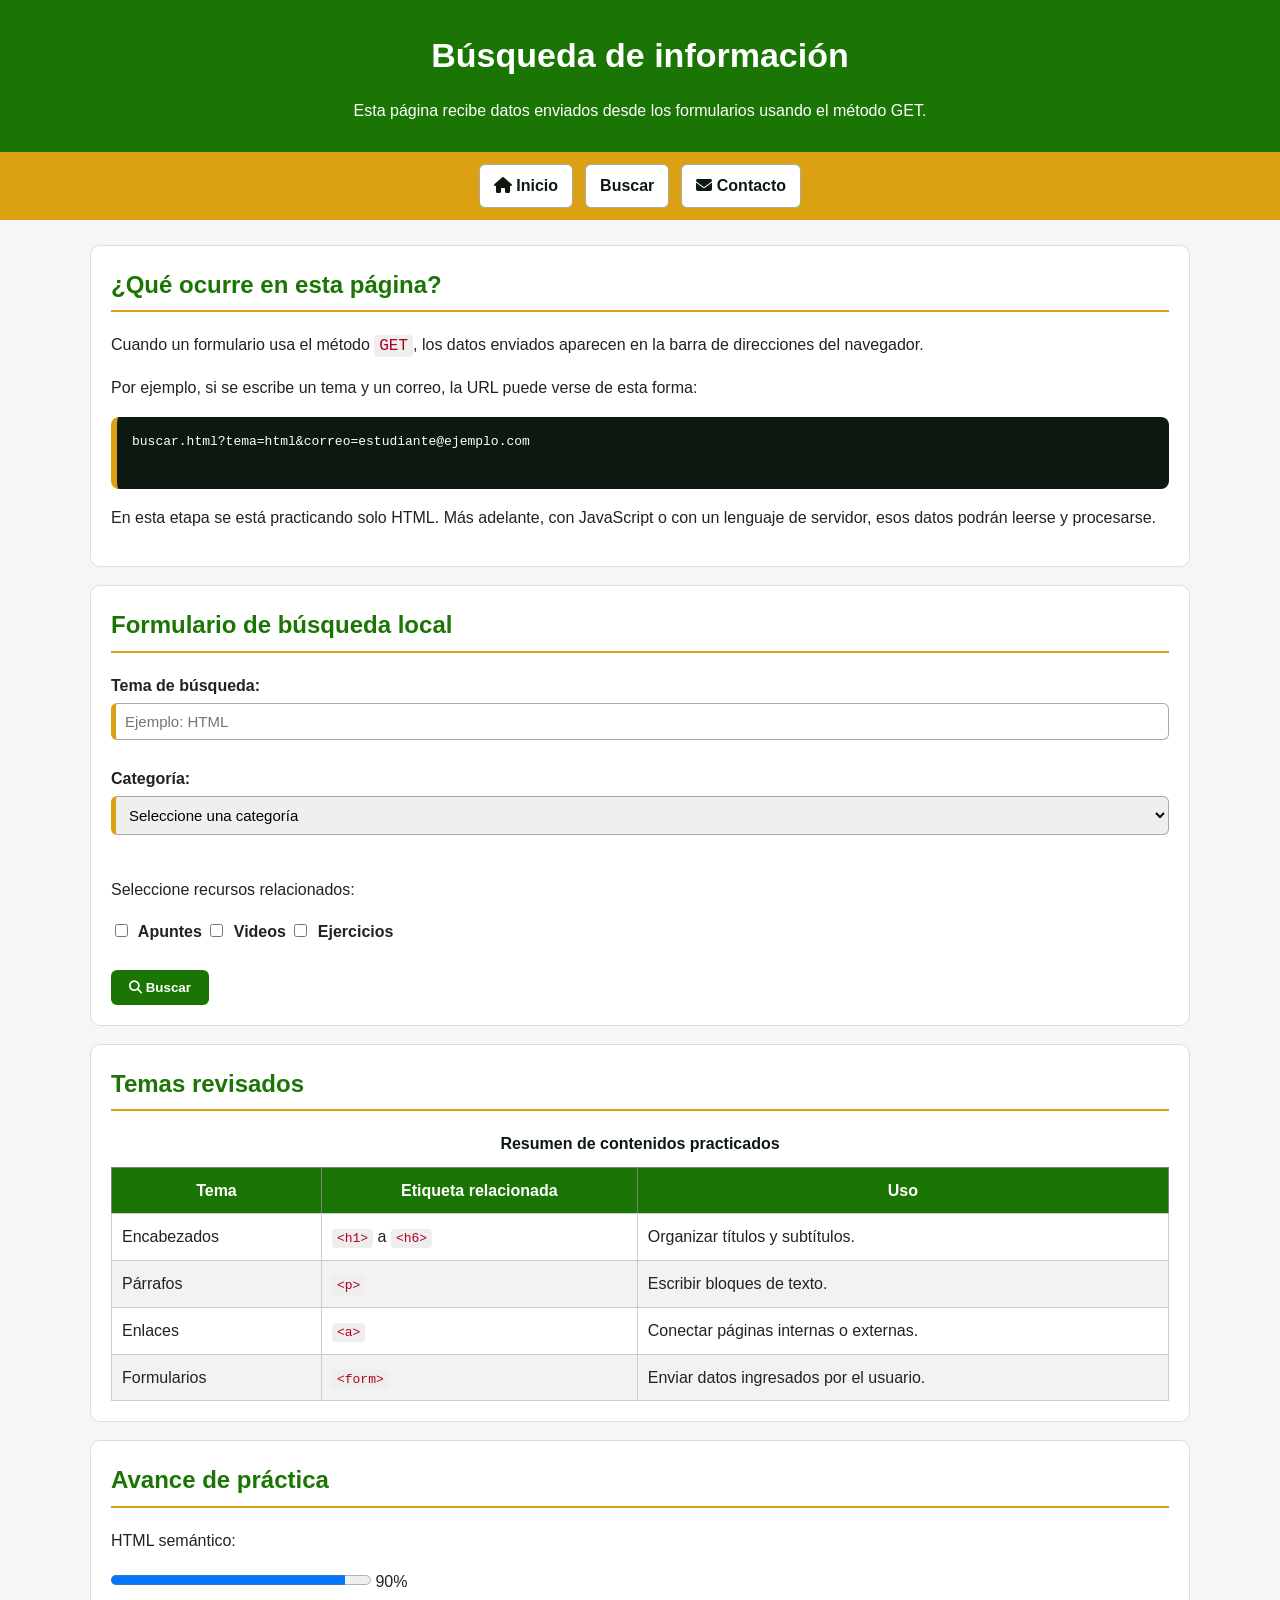
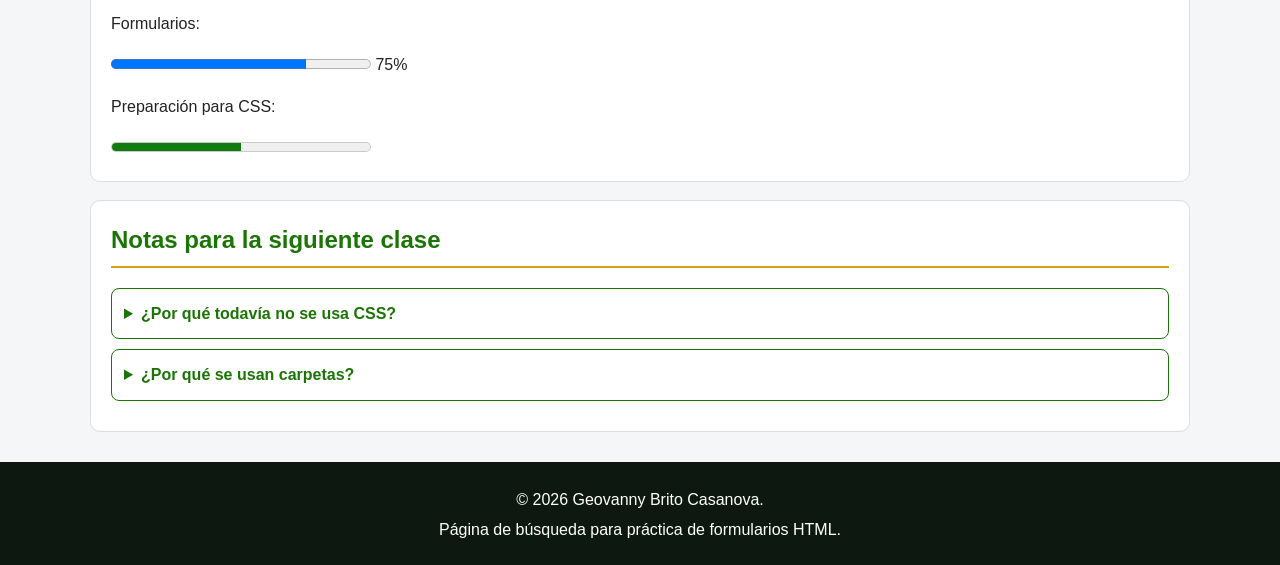
<file: pages/buscar.html>
<!DOCTYPE html>
<html lang="es">

<head>
    <meta charset="UTF-8">
    <title>Búsqueda de información</title>

    <!-- Como este archivo está dentro de pages, se sube un nivel con ../ -->
    <link rel="icon" href="../img/mundito.ico" type="image/x-icon">

    <link rel="stylesheet" href="https://cdnjs.cloudflare.com/ajax/libs/font-awesome/6.5.0/css/all.min.css">

    <link rel="stylesheet" href="../css/general.css">
    <link rel="stylesheet" href="../css/buscar.css">
</head>

<body>

    <header>
        <h1 >Búsqueda de información</h1>
        <p>Esta página recibe datos enviados desde los formularios usando el método GET.</p>
    </header>

    <nav>
        <a href="../index.html">
            <i class="fa-solid fa-house"></i>
            Inicio
        </a>

        <a href="buscar.html">Buscar</a>

        <a href="cto/contacto.html">
            <i class="fa-solid fa-envelope"></i>
            Contacto
        </a>
    </nav>

    <main>

        <section>
            <h2>¿Qué ocurre en esta página?</h2>

            <p>
                Cuando un formulario usa el método <code>GET</code>, los datos enviados aparecen
                en la barra de direcciones del navegador.
            </p>

            <p>
                Por ejemplo, si se escribe un tema y un correo, la URL puede verse de esta forma:
            </p>

            <pre>
buscar.html?tema=html&correo=estudiante@ejemplo.com
            </pre>

            <p>
                En esta etapa se está practicando solo HTML. Más adelante, con JavaScript o con
                un lenguaje de servidor, esos datos podrán leerse y procesarse.
            </p>
        </section>

        <section>
            <h2>Formulario de búsqueda local</h2>

            <form method="GET" action="buscar.html">

                <label for="tema">Tema de búsqueda:</label>
                <input type="text" id="tema" name="tema" placeholder="Ejemplo: HTML" required minlength="3"
                    maxlength="20">

                <br><br>

                <label for="categoria">Categoría:</label>
                <select id="categoria" name="categoria" required>
                    <option value="">Seleccione una categoría</option>
                    <option value="estructura">Estructura HTML</option>
                    <option value="formularios">Formularios</option>
                    <option value="multimedia">Multimedia</option>
                    <option value="tablas">Tablas</option>
                </select>

                <br><br>

                <p>Seleccione recursos relacionados:</p>

                <label>
                    <input type="checkbox" name="recursos[]" value="apuntes">
                    Apuntes
                </label>

                <label>
                    <input type="checkbox" name="recursos[]" value="videos">
                    Videos
                </label>

                <label>
                    <input type="checkbox" name="recursos[]" value="ejercicios">
                    Ejercicios
                </label>

                <br><br>

                <button type="submit">
                    <i class="fa-solid fa-magnifying-glass"></i>
                    Buscar
                </button>
            </form>
        </section>

        <section>
            <h2>Temas revisados</h2>

            <table border="1">
                <caption>Resumen de contenidos practicados</caption>

                <thead>
                    <tr>
                        <th>Tema</th>
                        <th>Etiqueta relacionada</th>
                        <th>Uso</th>
                    </tr>
                </thead>

                <tbody>
                    <tr>
                        <td>Encabezados</td>
                        <td><code>&lt;h1&gt;</code> a <code>&lt;h6&gt;</code></td>
                        <td>Organizar títulos y subtítulos.</td>
                    </tr>

                    <tr>
                        <td>Párrafos</td>
                        <td><code>&lt;p&gt;</code></td>
                        <td>Escribir bloques de texto.</td>
                    </tr>

                    <tr>
                        <td>Enlaces</td>
                        <td><code>&lt;a&gt;</code></td>
                        <td>Conectar páginas internas o externas.</td>
                    </tr>

                    <tr>
                        <td>Formularios</td>
                        <td><code>&lt;form&gt;</code></td>
                        <td>Enviar datos ingresados por el usuario.</td>
                    </tr>
                </tbody>
            </table>
        </section>

        <section>
            <h2>Avance de práctica</h2>

            <p>HTML semántico:</p>
            <progress value="90" max="100"></progress>
            <span>90%</span>

            <p>Formularios:</p>
            <progress value="75" max="100"></progress>
            <span>75%</span>

            <p>Preparación para CSS:</p>
            <meter value="5" min="0" max="10"></meter>
        </section>

        <section>
            <h2>Notas para la siguiente clase</h2>

            <details>
                <summary>¿Por qué todavía no se usa CSS?</summary>
                <p>
                    Primero se está ordenando la estructura HTML. Después se aplicará CSS para
                    mejorar colores, márgenes, tamaños, distribución y diseño visual.
                </p>
            </details>

            <details>
                <summary>¿Por qué se usan carpetas?</summary>
                <p>
                    Las carpetas permiten separar imágenes, audio, video y páginas internas.
                    Esto ayuda a mantener el proyecto ordenado.
                </p>
            </details>
        </section>

    </main>

    <footer>
        <p>&copy; 2026 Geovanny Brito Casanova.</p>
        <p>Página de búsqueda para práctica de formularios HTML.</p>
    </footer>

</body>

</html>
</file>
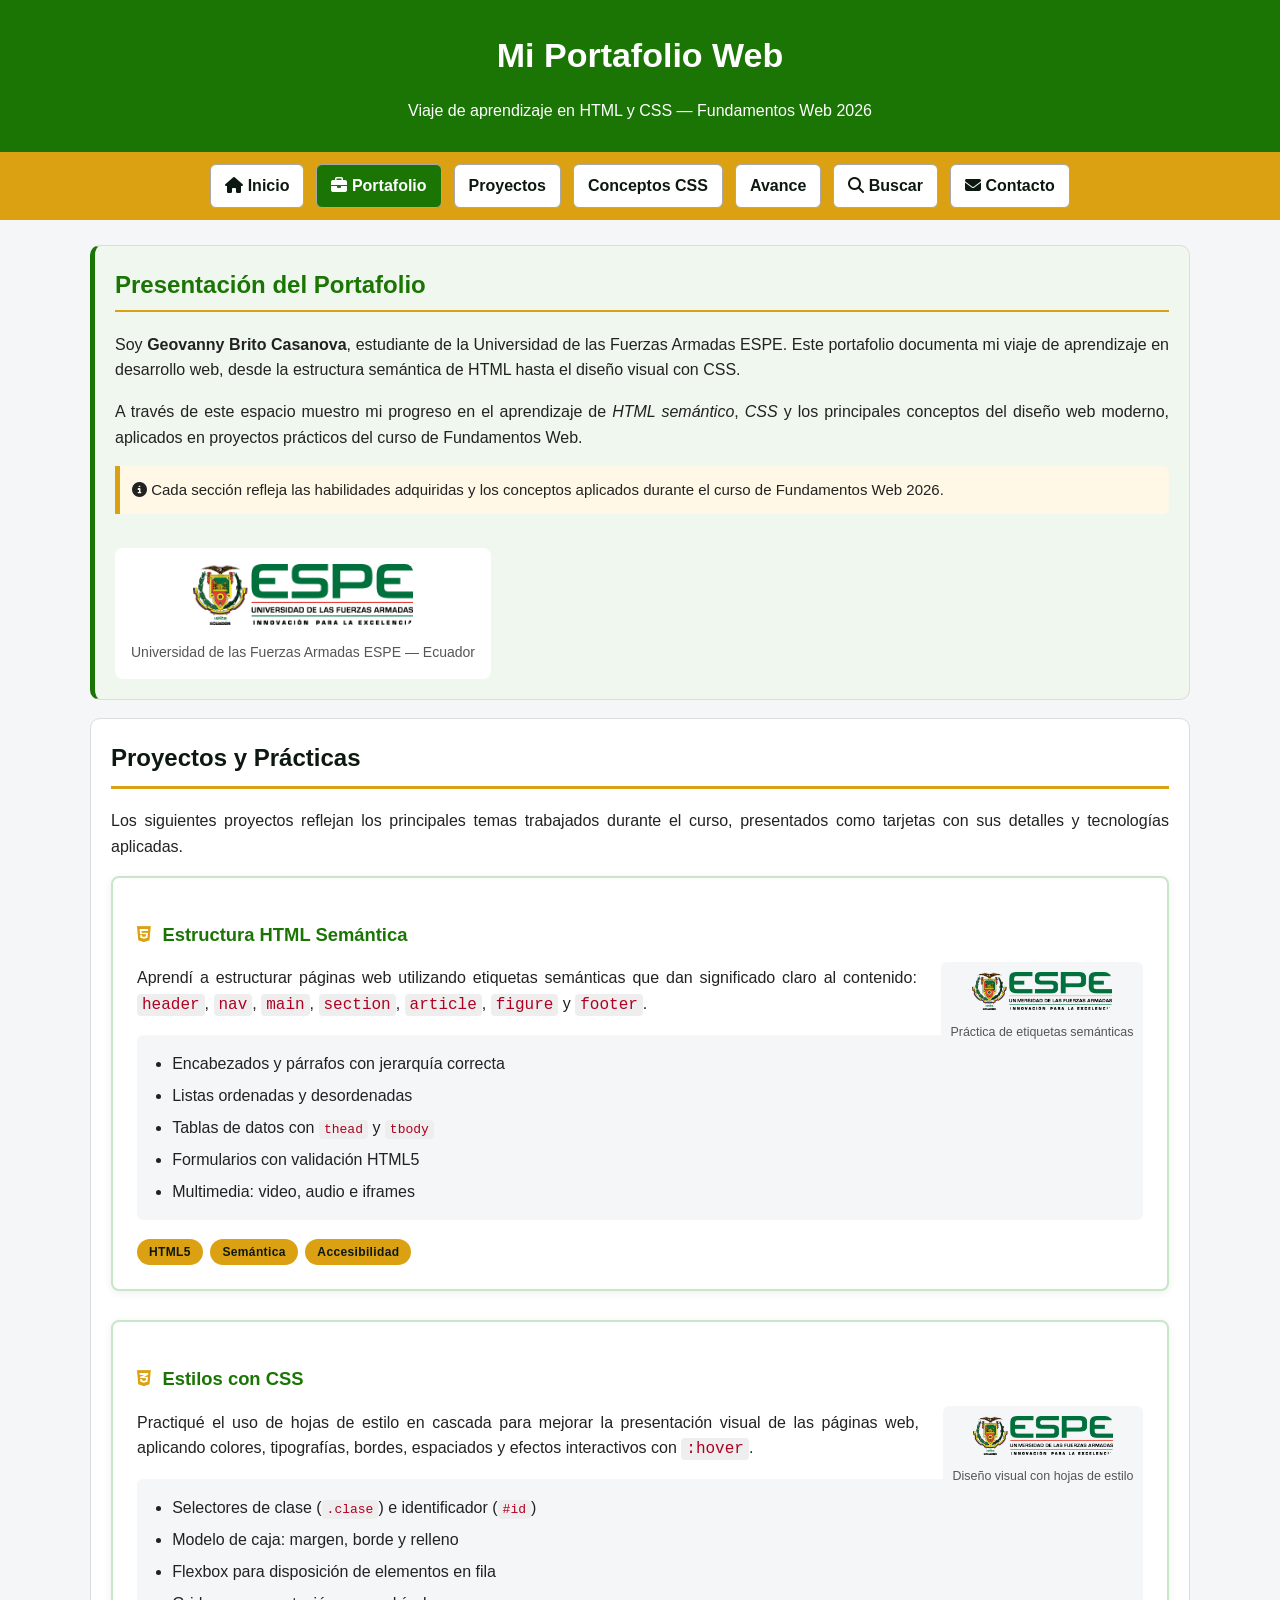
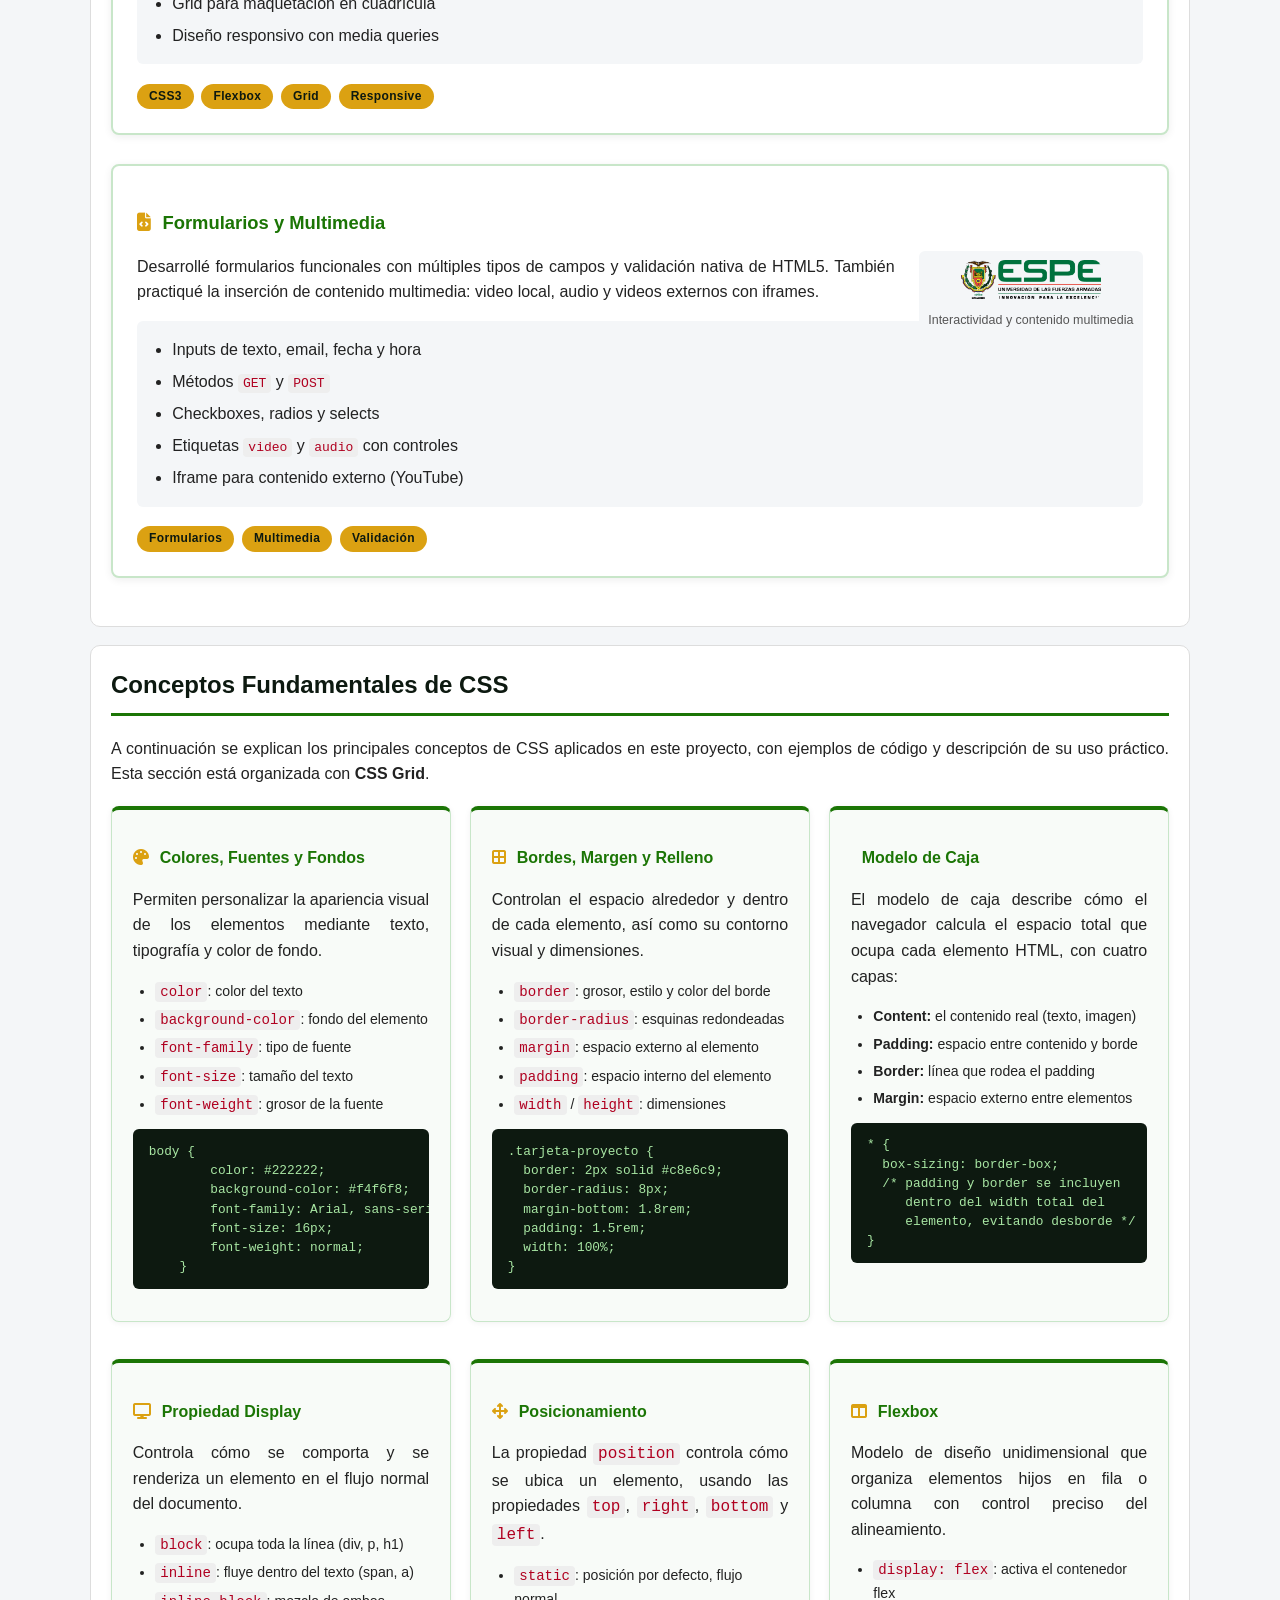
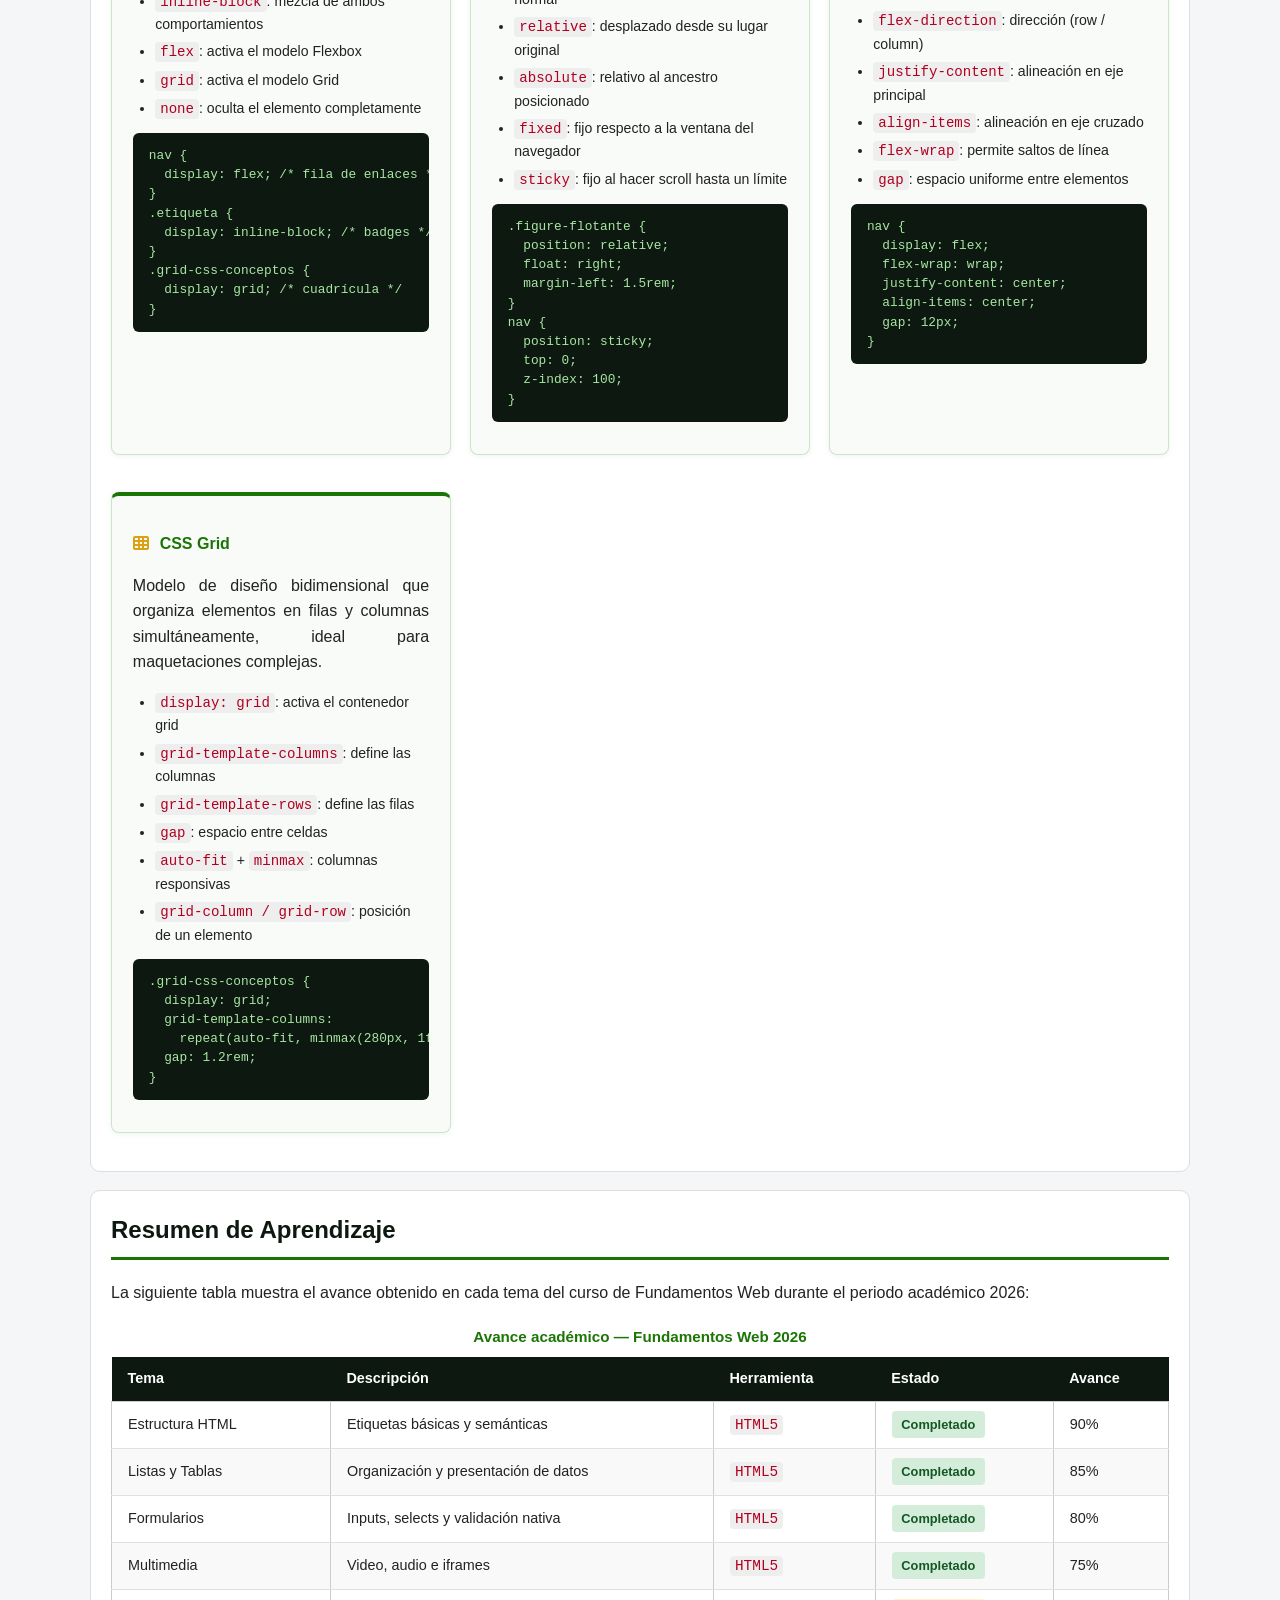
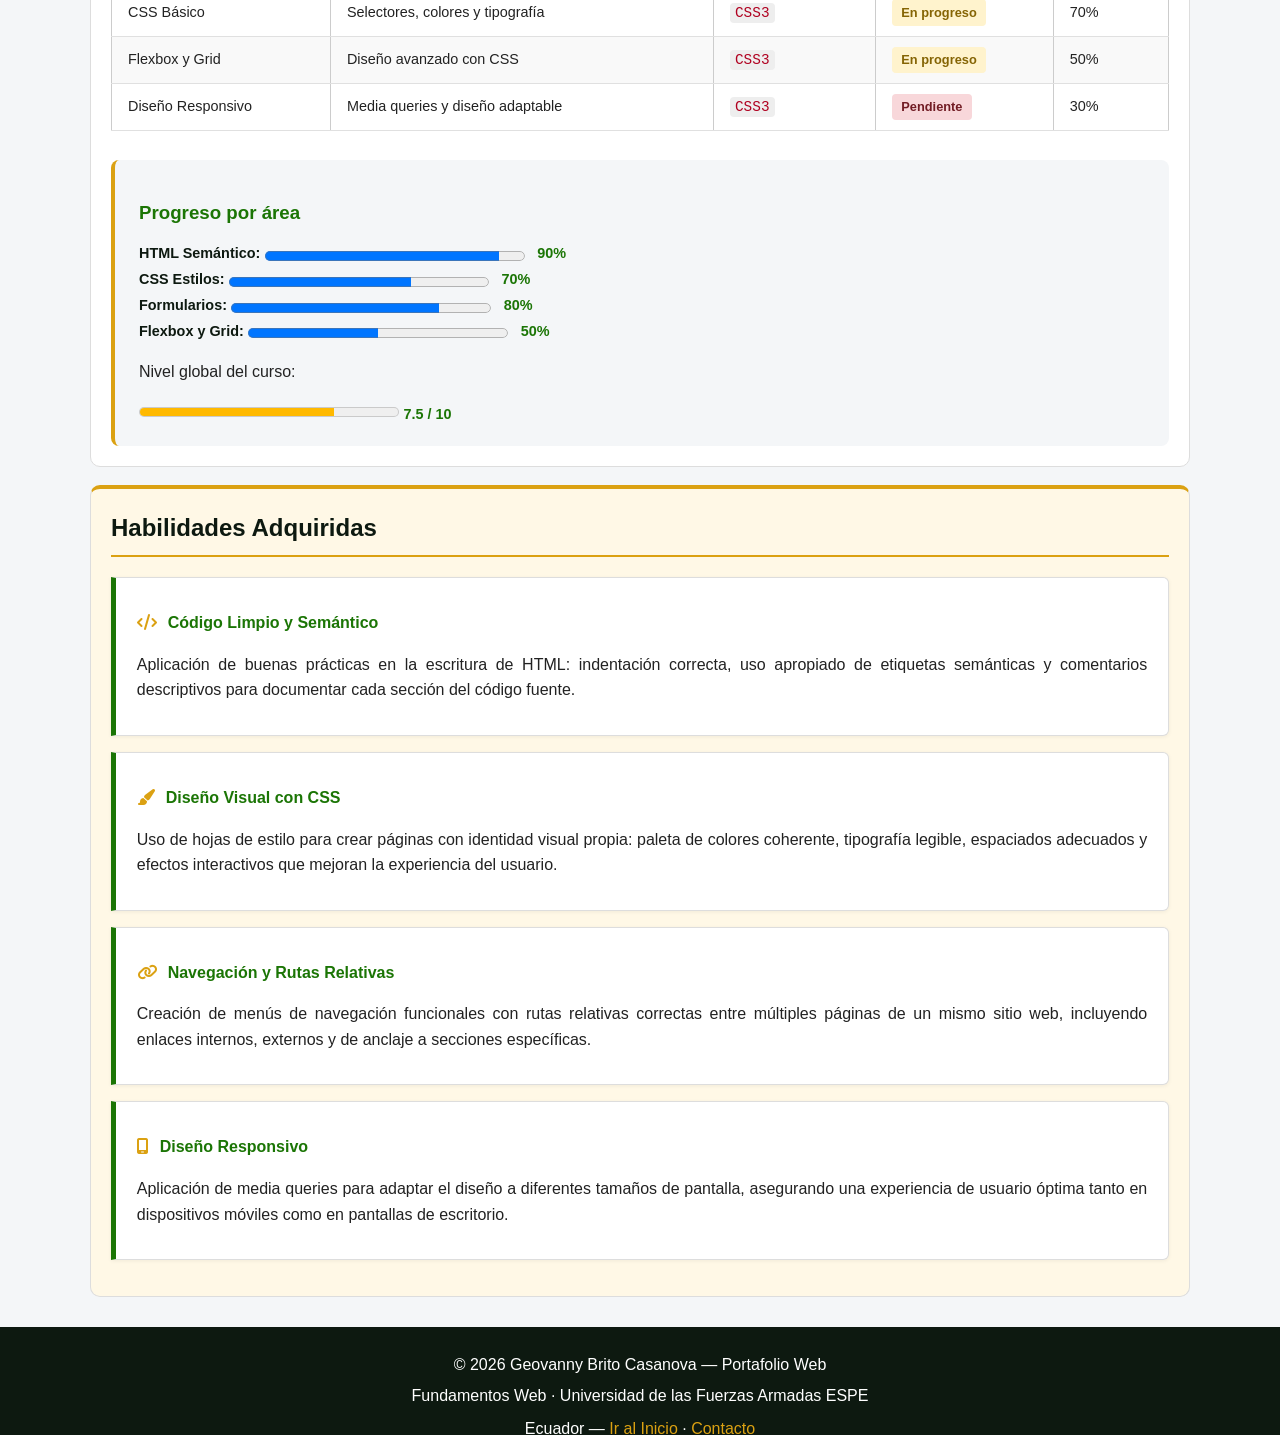
<file: pages/portafolio.html>
<!DOCTYPE html>
<html lang="es">

<head>
    <meta charset="UTF-8">
    <meta name="viewport" content="width=device-width, initial-scale=1.0">
    <title>Portafolio CSS — Geovanny Brito</title>

    <!-- Como este archivo está dentro de pages, se sube un nivel con ../ -->
    <link rel="icon" href="../img/mundito.ico" type="image/x-icon">
    <link rel="stylesheet" href="https://cdnjs.cloudflare.com/ajax/libs/font-awesome/6.5.0/css/all.min.css">
    <link rel="stylesheet" href="../css/general.css">
    <link rel="stylesheet" href="../css/portafolio.css">
</head>

<body>

    <!-- ============================================================
         BLOQUE 1: ENCABEZADO
         Presenta el título del portafolio y el subtítulo del curso.
         ============================================================ -->
    <header>
        <h1>Mi Portafolio Web</h1>
        <p>Viaje de aprendizaje en HTML y CSS — Fundamentos Web 2026</p>
    </header>

    <!-- ============================================================
         BLOQUE 2: NAVEGACIÓN
         Contiene enlaces internos a las secciones y a otras páginas.
         ============================================================ -->
    <nav>
        <a class="class_btn_nav_1" href="../index.html">
            <i class="fa-solid fa-house"></i>
            Inicio
        </a>

        <a class="class_btn_nav_1 activo" href="portafolio.html">
            <i class="fa-solid fa-briefcase"></i>
            Portafolio
        </a>

        <a class="class_btn_nav_2" href="#proyectos">Proyectos</a>

        <a class="class_btn_nav_2" href="#conceptos-css">Conceptos CSS</a>

        <a class="class_btn_nav_2" href="#avance">Avance</a>

        <a class="class_btn_nav_3" href="buscar.html">
            <i class="fa-solid fa-magnifying-glass"></i>
            Buscar
        </a>

        <a class="class_btn_nav_3" href="cto/contacto.html">
            <i class="fa-solid fa-envelope"></i>
            Contacto
        </a>
    </nav>

    <!-- ============================================================
         BLOQUE 3: CONTENIDO PRINCIPAL
         Agrupa las cuatro secciones del portafolio dentro de main.
         ============================================================ -->
    <main>

        <!-- ============================================================
             SECCIÓN: PRESENTACIÓN
             Muestra la biografía breve, nota informativa y logo del autor.
             ============================================================ -->
        <section id="presentacion">
            <h2>Presentación del Portafolio</h2>

            <p>
                Soy <strong>Geovanny Brito Casanova</strong>, estudiante de la Universidad de las
                Fuerzas Armadas ESPE. Este portafolio documenta mi viaje de aprendizaje en
                desarrollo web, desde la estructura semántica de HTML hasta el diseño visual con CSS.
            </p>

            <p>
                A través de este espacio muestro mi progreso en el aprendizaje de
                <em>HTML semántico</em>, <em>CSS</em> y los principales conceptos del
                diseño web moderno, aplicados en proyectos prácticos del curso de
                Fundamentos Web.
            </p>

            <p class="nota">
                <i class="fa-solid fa-circle-info"></i>
                Cada sección refleja las habilidades adquiridas y los conceptos aplicados
                durante el curso de Fundamentos Web 2026.
            </p>

            <figure>
                <img src="../img/espe/imagenEjemploEspe.png" alt="Logo de la ESPE" width="220">
                <figcaption>Universidad de las Fuerzas Armadas ESPE — Ecuador</figcaption>
            </figure>
        </section>

        <!-- ============================================================
             SECCIÓN: PROYECTOS
             Tres artículos con class="tarjeta-proyecto" describen cada proyecto.
             ============================================================ -->
        <section id="proyectos">
            <h2>Proyectos y Prácticas</h2>
            <p>
                Los siguientes proyectos reflejan los principales temas trabajados durante
                el curso, presentados como tarjetas con sus detalles y tecnologías aplicadas.
            </p>

            <!-- ============================================================
                 ARTÍCULO 1: ESTRUCTURA HTML SEMÁNTICA
                 Describe el trabajo con etiquetas semánticas de HTML5.
                 ============================================================ -->
            <article class="tarjeta-proyecto" id="proyecto-html">
                <h3><i class="fa-brands fa-html5"></i> Estructura HTML Semántica</h3>

                <figure>
                    <img src="../img/espe/imagenEjemploEspe.png" alt="Práctica de HTML semántico en la ESPE" width="140">
                    <figcaption>Práctica de etiquetas semánticas</figcaption>
                </figure>

                <p>
                    Aprendí a estructurar páginas web utilizando etiquetas semánticas que dan
                    significado claro al contenido: <code>header</code>, <code>nav</code>,
                    <code>main</code>, <code>section</code>, <code>article</code>,
                    <code>figure</code> y <code>footer</code>.
                </p>

                <ul>
                    <li>Encabezados y párrafos con jerarquía correcta</li>
                    <li>Listas ordenadas y desordenadas</li>
                    <li>Tablas de datos con <code>thead</code> y <code>tbody</code></li>
                    <li>Formularios con validación HTML5</li>
                    <li>Multimedia: video, audio e iframes</li>
                </ul>

                <span class="etiqueta">HTML5</span>
                <span class="etiqueta">Semántica</span>
                <span class="etiqueta">Accesibilidad</span>
            </article>

            <!-- ============================================================
                 ARTÍCULO 2: ESTILOS CON CSS
                 Describe el trabajo de diseño visual con hojas de estilo.
                 ============================================================ -->
            <article class="tarjeta-proyecto" id="proyecto-css">
                <h3><i class="fa-brands fa-css3-alt"></i> Estilos con CSS</h3>

                <figure>
                    <img src="../img/espe/imagenEjemploEspe.png" alt="Diseño visual con CSS aplicado en la ESPE" width="140">
                    <figcaption>Diseño visual con hojas de estilo</figcaption>
                </figure>

                <p>
                    Practiqué el uso de hojas de estilo en cascada para mejorar la presentación
                    visual de las páginas web, aplicando colores, tipografías, bordes,
                    espaciados y efectos interactivos con <code>:hover</code>.
                </p>

                <ul>
                    <li>Selectores de clase (<code>.clase</code>) e identificador (<code>#id</code>)</li>
                    <li>Modelo de caja: margen, borde y relleno</li>
                    <li>Flexbox para disposición de elementos en fila</li>
                    <li>Grid para maquetación en cuadrícula</li>
                    <li>Diseño responsivo con media queries</li>
                </ul>

                <span class="etiqueta">CSS3</span>
                <span class="etiqueta">Flexbox</span>
                <span class="etiqueta">Grid</span>
                <span class="etiqueta">Responsive</span>
            </article>

            <!-- ============================================================
                 ARTÍCULO 3: FORMULARIOS Y MULTIMEDIA
                 Describe el trabajo con formularios HTML5 y contenido multimedia.
                 ============================================================ -->
            <article class="tarjeta-proyecto" id="proyecto-formularios">
                <h3><i class="fa-solid fa-file-code"></i> Formularios y Multimedia</h3>

                <figure>
                    <img src="../img/espe/imagenEjemploEspe.png" alt="Formularios y multimedia en la ESPE" width="140">
                    <figcaption>Interactividad y contenido multimedia</figcaption>
                </figure>

                <p>
                    Desarrollé formularios funcionales con múltiples tipos de campos y
                    validación nativa de HTML5. También practiqué la inserción de
                    contenido multimedia: video local, audio y videos externos con iframes.
                </p>

                <ul>
                    <li>Inputs de texto, email, fecha y hora</li>
                    <li>Métodos <code>GET</code> y <code>POST</code></li>
                    <li>Checkboxes, radios y selects</li>
                    <li>Etiquetas <code>video</code> y <code>audio</code> con controles</li>
                    <li>Iframe para contenido externo (YouTube)</li>
                </ul>

                <span class="etiqueta">Formularios</span>
                <span class="etiqueta">Multimedia</span>
                <span class="etiqueta">Validación</span>
            </article>
        </section>

        <!-- ============================================================
             SECCIÓN: CONCEPTOS CSS
             Explica los conceptos principales de CSS con ejemplos de código.
             Esta sección usa CSS Grid para organizar las tarjetas.
             ============================================================ -->
        <section id="conceptos-css">
            <h2>Conceptos Fundamentales de CSS</h2>
            <p>
                A continuación se explican los principales conceptos de CSS aplicados
                en este proyecto, con ejemplos de código y descripción de su uso práctico.
                Esta sección está organizada con <strong>CSS Grid</strong>.
            </p>

            <!-- ============================================================
                 GRID DE TARJETAS DE CONCEPTOS
                 Cada article usa class="tarjeta-concepto" y contiene un pre con código.
                 ============================================================ -->
            <div class="grid-css-conceptos">

                <!-- ============================================================
                     CONCEPTO 1: COLORES, FUENTES Y FONDOS
                     Propiedades que controlan la apariencia visual del texto y fondo.
                     ============================================================ -->
                <article class="tarjeta-concepto" id="concepto-propiedades">
                    <h3><i class="fa-solid fa-palette"></i> Colores, Fuentes y Fondos</h3>
                    <p>
                        Permiten personalizar la apariencia visual de los elementos
                        mediante texto, tipografía y color de fondo.
                    </p>
                    <ul>
                        <li><code>color</code>: color del texto</li>
                        <li><code>background-color</code>: fondo del elemento</li>
                        <li><code>font-family</code>: tipo de fuente</li>
                        <li><code>font-size</code>: tamaño del texto</li>
                        <li><code>font-weight</code>: grosor de la fuente</li>
                    </ul>
                            <pre><code>body {
        color: #222222;
        background-color: #f4f6f8;
        font-family: Arial, sans-serif;
        font-size: 16px;
        font-weight: normal;
    }</code></pre>
                </article>

                <!-- ============================================================
                     CONCEPTO 2: BORDES, MARGEN Y RELLENO
                     Propiedades que controlan el espacio y contorno de cada elemento.
                     ============================================================ -->
                <article class="tarjeta-concepto" id="concepto-espaciado">
                    <h3><i class="fa-solid fa-border-all"></i> Bordes, Margen y Relleno</h3>
                    <p>
                        Controlan el espacio alrededor y dentro de cada elemento,
                        así como su contorno visual y dimensiones.
                    </p>
                    <ul>
                        <li><code>border</code>: grosor, estilo y color del borde</li>
                        <li><code>border-radius</code>: esquinas redondeadas</li>
                        <li><code>margin</code>: espacio externo al elemento</li>
                        <li><code>padding</code>: espacio interno del elemento</li>
                        <li><code>width</code> / <code>height</code>: dimensiones</li>
                    </ul>
                    <pre><code>.tarjeta-proyecto {
  border: 2px solid #c8e6c9;
  border-radius: 8px;
  margin-bottom: 1.8rem;
  padding: 1.5rem;
  width: 100%;
}</code></pre>
                </article>

                <!-- ============================================================
                     CONCEPTO 3: MODELO DE CAJA
                     Describe las cuatro capas que componen el espacio de cada elemento.
                     ============================================================ -->
                <article class="tarjeta-concepto" id="concepto-box-model">
                    <h3><i class="fa-solid fa-square-dashed"></i> Modelo de Caja</h3>
                    <p>
                        El modelo de caja describe cómo el navegador calcula el espacio
                        total que ocupa cada elemento HTML, con cuatro capas:
                    </p>
                    <ul>
                        <li><strong>Content:</strong> el contenido real (texto, imagen)</li>
                        <li><strong>Padding:</strong> espacio entre contenido y borde</li>
                        <li><strong>Border:</strong> línea que rodea el padding</li>
                        <li><strong>Margin:</strong> espacio externo entre elementos</li>
                    </ul>
                    <pre><code>* {
  box-sizing: border-box;
  /* padding y border se incluyen
     dentro del width total del
     elemento, evitando desborde */
}</code></pre>
                </article>

                <!-- ============================================================
                     CONCEPTO 4: PROPIEDAD DISPLAY
                     Controla cómo se renderiza un elemento en el flujo del documento.
                     ============================================================ -->
                <article class="tarjeta-concepto" id="concepto-display">
                    <h3><i class="fa-solid fa-display"></i> Propiedad Display</h3>
                    <p>
                        Controla cómo se comporta y se renderiza un elemento
                        en el flujo normal del documento.
                    </p>
                    <ul>
                        <li><code>block</code>: ocupa toda la línea (div, p, h1)</li>
                        <li><code>inline</code>: fluye dentro del texto (span, a)</li>
                        <li><code>inline-block</code>: mezcla de ambos comportamientos</li>
                        <li><code>flex</code>: activa el modelo Flexbox</li>
                        <li><code>grid</code>: activa el modelo Grid</li>
                        <li><code>none</code>: oculta el elemento completamente</li>
                    </ul>
                    <pre><code>nav {
  display: flex; /* fila de enlaces */
}
.etiqueta {
  display: inline-block; /* badges */
}
.grid-css-conceptos {
  display: grid; /* cuadrícula */
}</code></pre>
                </article>

                <!-- ============================================================
                     CONCEPTO 5: POSICIONAMIENTO
                     La propiedad position controla la ubicación de un elemento.
                     ============================================================ -->
                <article class="tarjeta-concepto" id="concepto-posicionamiento">
                    <h3><i class="fa-solid fa-arrows-up-down-left-right"></i> Posicionamiento</h3>
                    <p>
                        La propiedad <code>position</code> controla cómo se ubica un
                        elemento, usando las propiedades <code>top</code>, <code>right</code>,
                        <code>bottom</code> y <code>left</code>.
                    </p>
                    <ul>
                        <li><code>static</code>: posición por defecto, flujo normal</li>
                        <li><code>relative</code>: desplazado desde su lugar original</li>
                        <li><code>absolute</code>: relativo al ancestro posicionado</li>
                        <li><code>fixed</code>: fijo respecto a la ventana del navegador</li>
                        <li><code>sticky</code>: fijo al hacer scroll hasta un límite</li>
                    </ul>
                    <pre><code>.figure-flotante {
  position: relative;
  float: right;
  margin-left: 1.5rem;
}
nav {
  position: sticky;
  top: 0;
  z-index: 100;
}</code></pre>
                </article>

                <!-- ============================================================
                     CONCEPTO 6: FLEXBOX
                     Modelo unidimensional para organizar elementos en fila o columna.
                     ============================================================ -->
                <article class="tarjeta-concepto" id="concepto-flexbox">
                    <h3><i class="fa-solid fa-table-columns"></i> Flexbox</h3>
                    <p>
                        Modelo de diseño unidimensional que organiza elementos hijos
                        en fila o columna con control preciso del alineamiento.
                    </p>
                    <ul>
                        <li><code>display: flex</code>: activa el contenedor flex</li>
                        <li><code>flex-direction</code>: dirección (row / column)</li>
                        <li><code>justify-content</code>: alineación en eje principal</li>
                        <li><code>align-items</code>: alineación en eje cruzado</li>
                        <li><code>flex-wrap</code>: permite saltos de línea</li>
                        <li><code>gap</code>: espacio uniforme entre elementos</li>
                    </ul>
                    <pre><code>nav {
  display: flex;
  flex-wrap: wrap;
  justify-content: center;
  align-items: center;
  gap: 12px;
}</code></pre>
                </article>

                <!-- ============================================================
                     CONCEPTO 7: CSS GRID
                     Modelo bidimensional para maquetaciones en filas y columnas.
                     ============================================================ -->
                <article class="tarjeta-concepto" id="concepto-grid">
                    <h3><i class="fa-solid fa-table-cells"></i> CSS Grid</h3>
                    <p>
                        Modelo de diseño bidimensional que organiza elementos en filas
                        y columnas simultáneamente, ideal para maquetaciones complejas.
                    </p>
                    <ul>
                        <li><code>display: grid</code>: activa el contenedor grid</li>
                        <li><code>grid-template-columns</code>: define las columnas</li>
                        <li><code>grid-template-rows</code>: define las filas</li>
                        <li><code>gap</code>: espacio entre celdas</li>
                        <li><code>auto-fit</code> + <code>minmax</code>: columnas responsivas</li>
                        <li><code>grid-column / grid-row</code>: posición de un elemento</li>
                    </ul>
                    <pre><code>.grid-css-conceptos {
  display: grid;
  grid-template-columns:
    repeat(auto-fit, minmax(280px, 1fr));
  gap: 1.2rem;
}</code></pre>
                </article>

            </div>
        </section>

        <!-- ============================================================
             SECCIÓN: TABLA DE AVANCE ACADÉMICO
             Muestra el progreso por tema en una tabla y barras de progreso.
             ============================================================ -->
        <section id="avance">
            <h2>Resumen de Aprendizaje</h2>
            <p>
                La siguiente tabla muestra el avance obtenido en cada tema del curso
                de Fundamentos Web durante el periodo académico 2026:
            </p>

            <table id="tabla-avance">
                <caption>Avance académico — Fundamentos Web 2026</caption>

                <thead>
                    <tr>
                        <th>Tema</th>
                        <th>Descripción</th>
                        <th>Herramienta</th>
                        <th>Estado</th>
                        <th>Avance</th>
                    </tr>
                </thead>

                <tbody>
                    <tr>
                        <td>Estructura HTML</td>
                        <td>Etiquetas básicas y semánticas</td>
                        <td><code>HTML5</code></td>
                        <td><span class="estado completado">Completado</span></td>
                        <td>90%</td>
                    </tr>

                    <tr>
                        <td>Listas y Tablas</td>
                        <td>Organización y presentación de datos</td>
                        <td><code>HTML5</code></td>
                        <td><span class="estado completado">Completado</span></td>
                        <td>85%</td>
                    </tr>

                    <tr>
                        <td>Formularios</td>
                        <td>Inputs, selects y validación nativa</td>
                        <td><code>HTML5</code></td>
                        <td><span class="estado completado">Completado</span></td>
                        <td>80%</td>
                    </tr>

                    <tr>
                        <td>Multimedia</td>
                        <td>Video, audio e iframes</td>
                        <td><code>HTML5</code></td>
                        <td><span class="estado completado">Completado</span></td>
                        <td>75%</td>
                    </tr>

                    <tr>
                        <td>CSS Básico</td>
                        <td>Selectores, colores y tipografía</td>
                        <td><code>CSS3</code></td>
                        <td><span class="estado en-progreso">En progreso</span></td>
                        <td>70%</td>
                    </tr>

                    <tr>
                        <td>Flexbox y Grid</td>
                        <td>Diseño avanzado con CSS</td>
                        <td><code>CSS3</code></td>
                        <td><span class="estado en-progreso">En progreso</span></td>
                        <td>50%</td>
                    </tr>

                    <tr>
                        <td>Diseño Responsivo</td>
                        <td>Media queries y diseño adaptable</td>
                        <td><code>CSS3</code></td>
                        <td><span class="estado pendiente">Pendiente</span></td>
                        <td>30%</td>
                    </tr>
                </tbody>
            </table>

            <!-- ============================================================
                 BARRAS DE PROGRESO POR ÁREA
                 Usa el elemento progress de HTML5 con id="barras-progreso".
                 ============================================================ -->
            <div id="barras-progreso">
                <h3>Progreso por área</h3>

                <label for="barra-html">HTML Semántico:</label>
                <progress id="barra-html" value="90" max="100"></progress>
                <span>90%</span>

                <br>

                <label for="barra-css">CSS Estilos:</label>
                <progress id="barra-css" value="70" max="100"></progress>
                <span>70%</span>

                <br>

                <label for="barra-forms">Formularios:</label>
                <progress id="barra-forms" value="80" max="100"></progress>
                <span>80%</span>

                <br>

                <label for="barra-flexgrid">Flexbox y Grid:</label>
                <progress id="barra-flexgrid" value="50" max="100"></progress>
                <span>50%</span>

                <br>

                <p>Nivel global del curso:</p>
                <meter value="7.5" min="0" max="10" low="4" high="8" optimum="9"></meter>
                <span>7.5 / 10</span>
            </div>
        </section>

        <!-- ============================================================
             SECCIÓN: HABILIDADES ADQUIRIDAS
             Cada article con class="habilidad" describe una competencia lograda.
             ============================================================ -->
        <section id="habilidades">
            <h2>Habilidades Adquiridas</h2>

            <article class="habilidad">
                <h3><i class="fa-solid fa-code"></i> Código Limpio y Semántico</h3>
                <p>
                    Aplicación de buenas prácticas en la escritura de HTML: indentación correcta,
                    uso apropiado de etiquetas semánticas y comentarios descriptivos para documentar
                    cada sección del código fuente.
                </p>
            </article>

            <article class="habilidad">
                <h3><i class="fa-solid fa-paintbrush"></i> Diseño Visual con CSS</h3>
                <p>
                    Uso de hojas de estilo para crear páginas con identidad visual propia:
                    paleta de colores coherente, tipografía legible, espaciados adecuados
                    y efectos interactivos que mejoran la experiencia del usuario.
                </p>
            </article>

            <article class="habilidad">
                <h3><i class="fa-solid fa-link"></i> Navegación y Rutas Relativas</h3>
                <p>
                    Creación de menús de navegación funcionales con rutas relativas correctas
                    entre múltiples páginas de un mismo sitio web, incluyendo enlaces internos,
                    externos y de anclaje a secciones específicas.
                </p>
            </article>

            <article class="habilidad">
                <h3><i class="fa-solid fa-mobile-screen"></i> Diseño Responsivo</h3>
                <p>
                    Aplicación de media queries para adaptar el diseño a diferentes tamaños
                    de pantalla, asegurando una experiencia de usuario óptima tanto en
                    dispositivos móviles como en pantallas de escritorio.
                </p>
            </article>

        </section>

    </main>

    <!-- ============================================================
         BLOQUE 4: PIE DE PÁGINA
         Muestra el nombre del autor, la asignatura y enlaces de retorno.
         ============================================================ -->
    <footer>
        <p>&copy; 2026 Geovanny Brito Casanova &mdash; Portafolio Web</p>
        <p>Fundamentos Web &middot; Universidad de las Fuerzas Armadas ESPE</p>
        <address>
            Ecuador &mdash;
            <a href="../index.html">Ir al Inicio</a>
            &middot;
            <a href="cto/contacto.html">Contacto</a>
        </address>
    </footer>

</body>
</html>
</file>
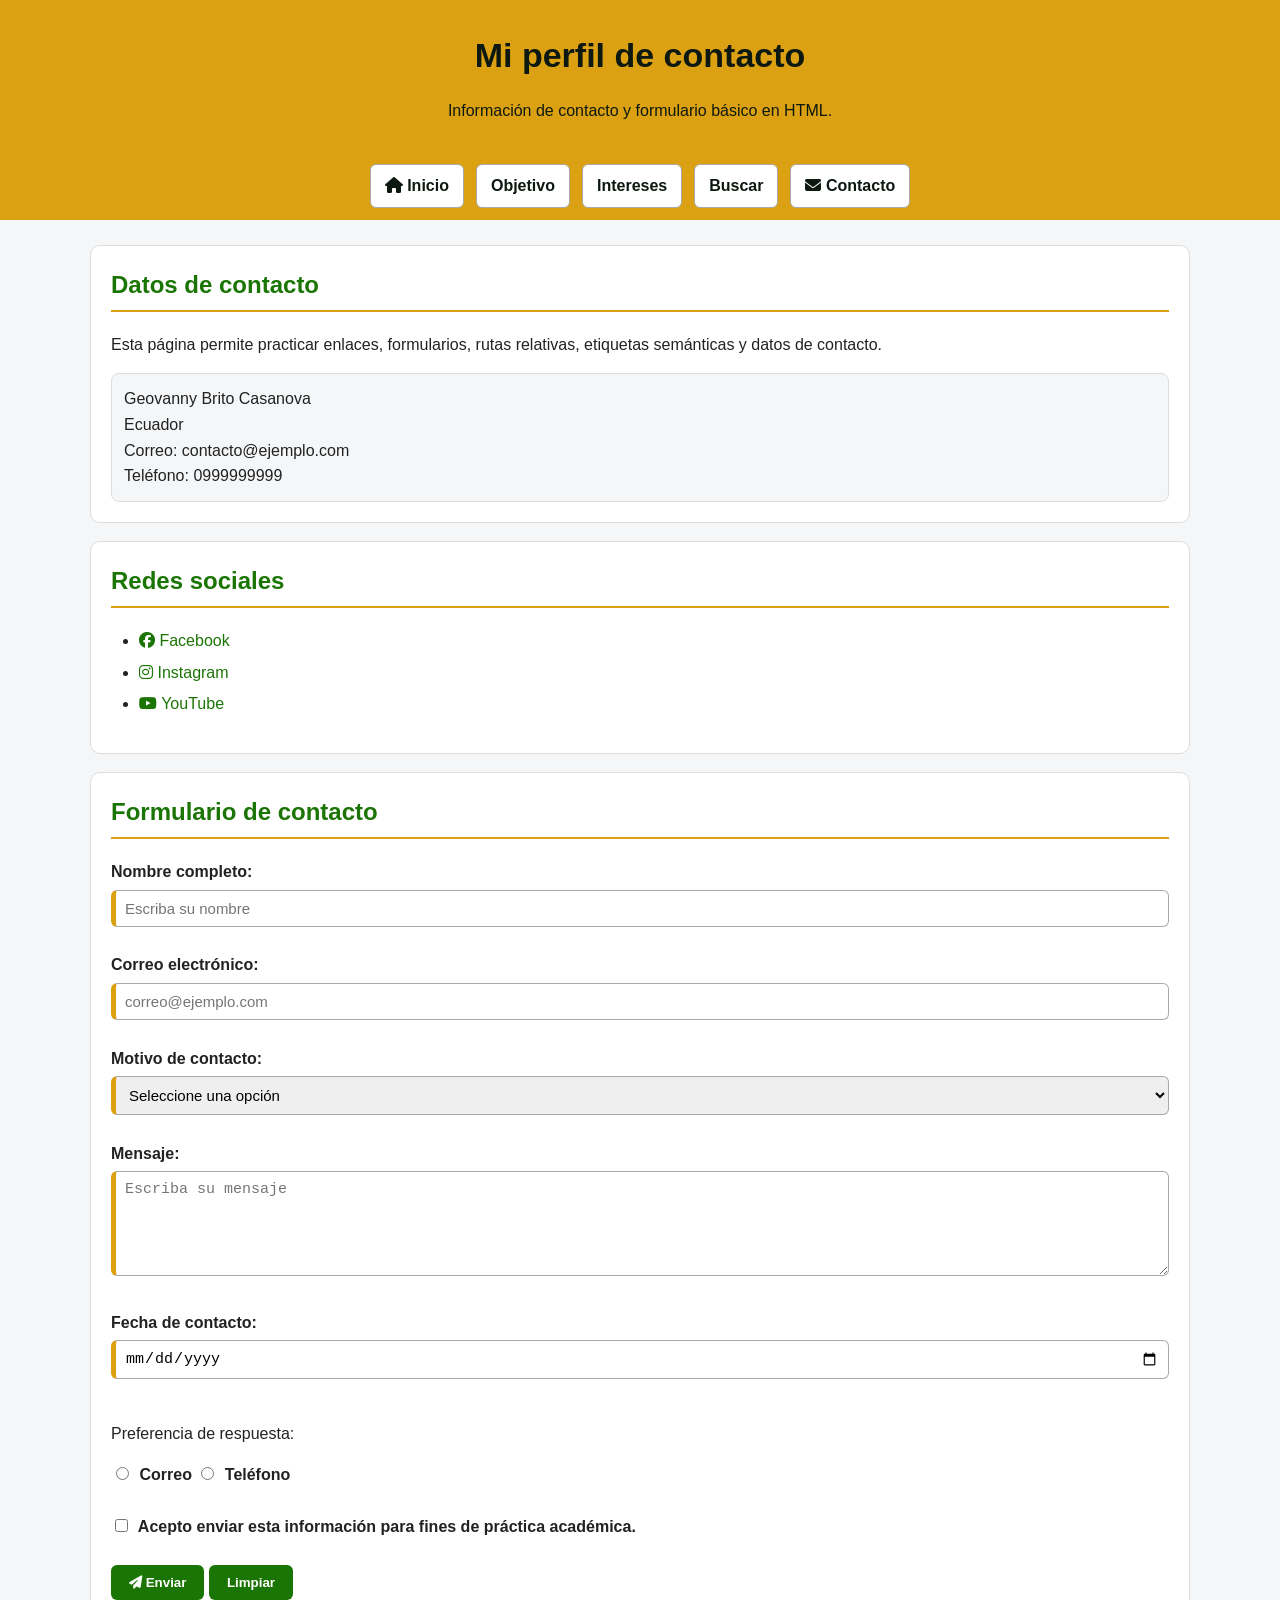
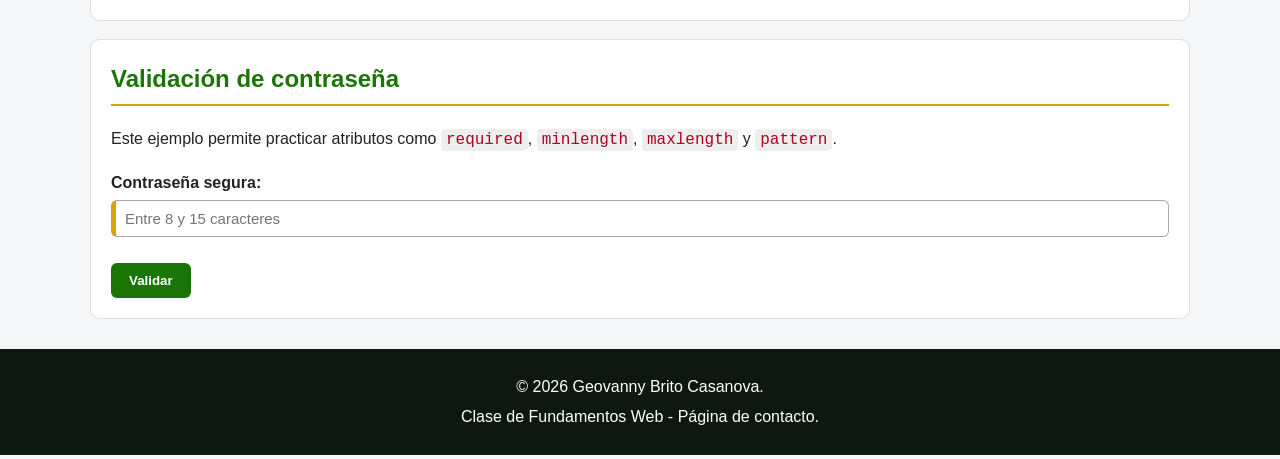
<file: pages/cto/contacto.html>
<!DOCTYPE html>
<html lang="es">

<head>
    <meta charset="UTF-8">
    <title>Contacto</title>

    <!-- Como este archivo está en pages/cto, se suben dos niveles con ../../ -->
    <link rel="icon" href="../../img/mundito.ico" type="image/x-icon">

    <link rel="stylesheet" href="https://cdnjs.cloudflare.com/ajax/libs/font-awesome/6.5.0/css/all.min.css">

    <link rel="stylesheet" href="../../css/general.css">
    <link rel="stylesheet" href="../../css/contacto.css">
</head>

<body>

    <header>
        <h1>Mi perfil de contacto</h1>
        <p>Información de contacto y formulario básico en HTML.</p>
    </header>

    <nav>
        <a href="../../index.html">
            <i class="fa-solid fa-house"></i>
            Inicio
        </a>

        <a href="../../index.html#objetivo">Objetivo</a>

        <a href="../../index.html#intereses">Intereses</a>

        <a href="../buscar.html">Buscar</a>

        <a href="contacto.html">
            <i class="fa-solid fa-envelope"></i>
            Contacto
        </a>
    </nav>

    <main>

        <section>
            <h2>Datos de contacto</h2>

            <p>
                Esta página permite practicar enlaces, formularios, rutas relativas,
                etiquetas semánticas y datos de contacto.
            </p>

            <address>
                Geovanny Brito Casanova<br>
                Ecuador<br>
                Correo: contacto@ejemplo.com<br>
                Teléfono: 0999999999
            </address>
        </section>

        <section>
            <h2>Redes sociales</h2>

            <ul>
                <li>
                    <a href="https://www.facebook.com/" target="_blank">
                        <i class="fa-brands fa-facebook"></i>
                        Facebook
                    </a>
                </li>

                <li>
                    <a href="https://www.instagram.com/" target="_blank">
                        <i class="fa-brands fa-instagram"></i>
                        Instagram
                    </a>
                </li>

                <li>
                    <a href="https://www.youtube.com/" target="_blank">
                        <i class="fa-brands fa-youtube"></i>
                        YouTube
                    </a>
                </li>
            </ul>
        </section>

        <section>
            <h2>Formulario de contacto</h2>

            <!-- 
                Este formulario se envía hacia buscar.html para practicar rutas relativas.
                Desde pages/cto/contacto.html se sube un nivel con ../
            -->
            <form method="GET" action="../buscar.html">

                <label for="nombre">Nombre completo:</label>
                <input type="text" id="nombre" name="nombre" placeholder="Escriba su nombre" required minlength="3"
                    maxlength="50">

                <br><br>

                <label for="correo">Correo electrónico:</label>
                <input type="email" id="correo" name="correo" placeholder="correo@ejemplo.com" required>

                <br><br>

                <label for="motivo">Motivo de contacto:</label>
                <select id="motivo" name="motivo" required>
                    <option value="">Seleccione una opción</option>
                    <option value="consulta">Consulta académica</option>
                    <option value="soporte">Soporte</option>
                    <option value="sugerencia">Sugerencia</option>
                </select>

                <br><br>

                <label for="mensaje">Mensaje:</label>
                <br>
                <textarea id="mensaje" name="mensaje" placeholder="Escriba su mensaje" rows="5" cols="40" required
                    minlength="10"></textarea>

                <br><br>

                <label for="fecha">Fecha de contacto:</label>
                <input type="date" id="fecha" name="fecha" required>

                <br><br>

                <p>Preferencia de respuesta:</p>

                <label>
                    <input type="radio" name="respuesta" value="correo" required>
                    Correo
                </label>

                <label>
                    <input type="radio" name="respuesta" value="telefono">
                    Teléfono
                </label>

                <br><br>

                <label>
                    <input type="checkbox" name="acepta" value="si" required>
                    Acepto enviar esta información para fines de práctica académica.
                </label>

                <br><br>

                <button type="submit">
                    <i class="fa-solid fa-paper-plane"></i>
                    Enviar
                </button>

                <button type="reset">
                    Limpiar
                </button>
            </form>
        </section>

        <section>
            <h2>Validación de contraseña</h2>

            <p>
                Este ejemplo permite practicar atributos como <code>required</code>,
                <code>minlength</code>, <code>maxlength</code> y <code>pattern</code>.
            </p>

            <form method="GET" action="../buscar.html">

                <label for="password">Contraseña segura:</label>

                <input type="password" id="password" name="password" required minlength="8" maxlength="15"
                    pattern="^(?=.*[a-z])(?=.*[A-Z])(?=.*\d)(?=.*[@$!%*?&._-])[A-Za-z\d@$!%*?&._-]{8,15}$"
                    placeholder="Entre 8 y 15 caracteres"
                    title="Debe tener mayúscula, minúscula, número y un carácter especial.">

                <br><br>

                <button type="submit">Validar</button>
            </form>
        </section>

    </main>

    <footer>
        <p>&copy; 2026 Geovanny Brito Casanova.</p>
        <p>Clase de Fundamentos Web - Página de contacto.</p>
    </footer>

</body>

</html>
</file>
<file: css/general.css>
/* ============================================================
   general.css
   Archivo CSS general para TODAS las páginas del sitio.
   Aquí se colocan estilos compartidos: reinicio básico, etiquetas,
   navegación, formularios, tablas, multimedia y utilidades.

   Para enseñar poco a poco:
   1. Copiar este archivo completo.
   2. Comentar o descomentar bloques según el tema de clase.
   3. Mostrar cómo cambia la página al guardar y actualizar navegador.
   ============================================================ */


/* ============================================================
   BLOQUE 1: SELECTOR UNIVERSAL (*)
   Aplica a todos los elementos HTML.
   Sirve para controlar el cálculo de tamaños y quitar espacios
   inesperados del navegador.
   ============================================================ */

* {
    box-sizing: border-box;
}


/* ============================================================
   BLOQUE 2: ESTILO GENERAL DEL BODY
   body representa todo el contenido visible de la página.
   Aquí se define fuente, color de texto, color de fondo,
   margen e interlineado.
   ============================================================ */

body {
    margin: 0;
    font-family: Arial, Helvetica, sans-serif;
    background-color: #f4f6f8;
    color: #222222;
    line-height: 1.6;
}


/* ============================================================
   BLOQUE 3: SELECTORES DE ETIQUETA
   Estos estilos afectan directamente a etiquetas HTML.
   Ejemplos: h1, h2, p, a, img.
   ============================================================ */

h1 {
    margin: 0;
    font-size: 34px;
    text-align: center;
}

h2 {
    color: #1b7505;
    margin-top: 0;
    border-bottom: 2px solid #dba112;
    padding-bottom: 6px;
}

h3 {
    color: #0d1910;
}

p {
    font-size: 16px;
    text-align: justify;
}

a {
    color: #1b7505;
    text-decoration: none;
}

a:hover {
    text-decoration: underline;
}


/* ============================================================
   BLOQUE 4: HEADER Y FOOTER
   header se usa para el encabezado.
   footer se usa para el pie de página.
   ============================================================ */

header {
    background-color: #0d1910;
    color: white;
    padding: 28px 16px;
    text-align: center;
}

header p {
    text-align: center;
    margin-bottom: 0;
}

footer {
    background-color: #0d1910;
    color: white;
    text-align: center;
    padding: 20px;
    margin-top: 30px;
}

footer p {
    text-align: center;
    margin: 5px 0;
}

footer address {
    font-style: normal;
}


/* ============================================================
   BLOQUE 5: NAVEGACIÓN
   nav contiene enlaces internos y externos.
   display: flex permite ordenar los enlaces en fila.
   gap crea espacio entre enlaces.
   ============================================================ */

nav {
    background-color: #dba112;
    padding: 12px;
    text-align: center;
    display: flex;
    justify-content: center;
    flex-wrap: wrap;
    gap: 12px;
}

nav a {
    background-color: white;
    color: #0d1910;
    padding: 8px 14px;
    border-radius: 6px;
    font-weight: bold;
    border: 1px solid #a8a8a7;
}

nav a:hover {
    background-color: #1b7505;
    color: white;
    text-decoration: none;
}


/* ============================================================
   BLOQUE 6: ESTRUCTURA PRINCIPAL
   main contiene el contenido principal.
   section y article organizan bloques de información.
   ============================================================ */

main {
    width: 90%;
    max-width: 1100px;
    margin: 25px auto;
}

section,
article,
aside {
    background-color: white;
    padding: 20px;
    margin-bottom: 18px;
    border: 1px solid #dddddd;
    border-radius: 10px;
}


/* ============================================================
   BLOQUE 7: ASIDE
   aside contiene información complementaria.
   ============================================================ */

aside {
    width: 90%;
    max-width: 1100px;
    margin: 20px auto;
    background-color: #fff8e6;
}

aside i {
    margin-right: 8px;
    font-size: 20px;
    color: #1b7505;
}


/* ============================================================
   BLOQUE 8: IMÁGENES Y MULTIMEDIA
   max-width evita que las imágenes y videos se salgan
   del ancho disponible.
   ============================================================ */

img,
video,
iframe {
    max-width: 100%;
    border-radius: 8px;
}

figure {
    text-align: center;
    margin: 0;
}

figcaption {
    font-size: 14px;
    color: #555555;
    margin-top: 8px;
}


/* ============================================================
   BLOQUE 9: LISTAS
   ul sirve para listas sin orden.
   ol sirve para listas ordenadas.
   ============================================================ */

ul,
ol {
    padding-left: 28px;
}

li {
    margin-bottom: 6px;
}


/* ============================================================
   BLOQUE 10: TABLAS
   border-collapse une los bordes de las celdas.
   width: 100% hace que la tabla use todo el ancho disponible.
   ============================================================ */

table {
    width: 100%;
    border-collapse: collapse;
    background-color: white;
}

caption {
    font-weight: bold;
    margin-bottom: 10px;
    color: #0d1910;
}

th {
    background-color: #1b7505;
    color: white;
    padding: 10px;
}

td {
    padding: 10px;
    border: 1px solid #cccccc;
}

tr:nth-child(even) {
    background-color: #f2f2f2;
}


/* ============================================================
   BLOQUE 11: FORMULARIOS
   input, select, textarea y button son elementos comunes
   dentro de formularios.
   ============================================================ */

form {
    margin-top: 12px;
}

label {
    font-weight: bold;
}

input,
select,
textarea {
    width: 100%;
    padding: 9px;
    margin-top: 5px;
    border: 1px solid #a8a8a7;
    border-radius: 6px;
    font-size: 15px;
}

input[type="checkbox"],
input[type="radio"] {
    width: auto;
    margin-right: 6px;
}

textarea {
    resize: vertical;
}

button {
    background-color: #1b7505;
    color: white;
    border: none;
    padding: 10px 18px;
    border-radius: 6px;
    cursor: pointer;
    font-weight: bold;
}

button:hover {
    background-color: #0d1910;
}


/* ============================================================
   BLOQUE 12: ATRIBUTOS Y ESTADOS DE FORMULARIO
   :focus se activa cuando el usuario selecciona un campo.
   :required permite explicar campos obligatorios.
   ============================================================ */

input:focus,
select:focus,
textarea:focus {
    outline: 2px solid #dba112;
    border-color: #1b7505;
}

input:required,
select:required,
textarea:required {
    border-left: 5px solid #dba112;
}


/* ============================================================
   BLOQUE 13: DETAILS, SUMMARY, PROGRESS Y METER
   Se usan para contenido desplegable y barras de progreso.
   ============================================================ */

details {
    background-color: #f4f6f8;
    padding: 12px;
    border-radius: 8px;
    border: 1px solid #dddddd;
    margin-bottom: 10px;
}

summary {
    cursor: pointer;
    font-weight: bold;
    color: #1b7505;
}

progress,
meter {
    width: 260px;
    height: 20px;
}


/* ============================================================
   BLOQUE 14: TEXTO TÉCNICO
   code, pre y kbd ayudan a explicar código dentro de HTML.
   ============================================================ */

code {
    background-color: #eeeeee;
    color: #b00020;
    padding: 2px 5px;
    border-radius: 4px;
}

pre {
    background-color: #0d1910;
    color: white;
    padding: 15px;
    border-radius: 8px;
    overflow-x: auto;
}

kbd {
    background-color: #222222;
    color: white;
    padding: 3px 6px;
    border-radius: 4px;
}


/* ============================================================
   BLOQUE 15: SELECTORES DE CLASE
   Una clase se escribe con punto.
   En HTML se usa así: class="centrado"
   ============================================================ */

.centrado {
    text-align: center;
}

.texto-verde {
    color: #1b7505;
}

.texto-dorado {
    color: #dba112;
}

.caja-destacada {
    background-color: #fff8e6;
    border: 2px solid #dba112;
    padding: 15px;
    border-radius: 8px;
}


/* ============================================================
   BLOQUE 16: SELECTORES DE ID
   Un id se escribe con numeral.
   En HTML se usa así: id="objetivo"
   ============================================================ */

#objetivo {
    border-left: 6px solid #1b7505;
}

#intereses {
    border-left: 6px solid #dba112;
}

#multimedia {
    border-left: 6px solid #0d1910;
}


/* ============================================================
   BLOQUE 17: RESPONSIVE BÁSICO
   Cuando la pantalla es pequeña, el menú se acomoda en columna.
   Esto prepara el camino hacia CSS responsive.
   ============================================================ */

/* Se aplica solo cuando la pantalla mide 700px o menos, normalmente celulares o tablets pequeñas */
@media (max-width: 700px) {

    /* Selecciona el menú de navegación */
    nav {
        /* Coloca los elementos del menú uno debajo del otro */
        flex-direction: column;
    }

    /* Selecciona cada enlace dentro del menú */
    nav a {
        /* Hace que cada enlace ocupe todo el ancho disponible */
        width: 100%;

        /* Centra el texto dentro de cada enlace */
        text-align: center;
    }

    /* Selecciona el título principal de la página */
    h1 {
        /* Reduce el tamaño del título para que no se vea muy grande en celular */
        font-size: 26px;
    }

    /* Selecciona el contenido principal y la barra lateral */
    main,
    aside {
        /* Hace que ocupen el 95% del ancho, dejando un pequeño margen */
        width: 95%;
    }

    /* Selecciona secciones, artículos y barra lateral */
    section,
    article,
    aside {
        /* Reduce el espacio interno para aprovechar mejor la pantalla pequeña */
        padding: 15px;
    }

    /* Selecciona las tablas */
    table {
        /* Reduce el tamaño del texto de la tabla para que entre mejor */
        font-size: 14px;
    }

    /* Selecciona campos de formulario y botones */
    input,
    select,
    textarea,
    button {
        /* Ocupa todo el ancho disponible del contenedor */
        width: 100%;
        /* Impide que el elemento crezca más allá del ancho de su contenedor */
        max-width: 100%;
        /* Hace que padding y bordes se incluyan dentro del ancho total */
        box-sizing: border-box;
        /* Tamaño de texto cómodo para lectura y uso en dispositivos móviles */
        font-size: 16px;
    }

    input,
    select,
    textarea,
    button,
    meter,
    progress,
    audio {
        /* Ocupa todo el ancho disponible del contenedor */
        width: 100%;
        /* Impide que el elemento crezca más allá del ancho de su contenedor */
        max-width: 100%;
        /* Hace que padding y bordes se incluyan dentro del ancho total */
        box-sizing: border-box;
        /* Tamaño de texto cómodo para lectura y uso en dispositivos móviles */
        font-size: 16px;
    }
}
</file>
<file: css/buscar.css>
/* ============================================================
   buscar.css
   Estilos propios de pages/buscar.html.
   Este archivo permite explicar una página interna con su propio
   estilo sin dañar el diseño general del sitio.

   Debe cargarse después de general.css.
   ============================================================ */


/* ============================================================
   BLOQUE 1: ENCABEZADO DE BÚSQUEDA
   Se puede observar que cada página puede tener identidad visual.
   ============================================================ */

header {
    background-color: #1b7505;
}


/* ============================================================
   BLOQUE 2: CAJA EXPLICATIVA
   Para usar este estilo, agregar class="explicacion" en una section.
   ============================================================ */

.explicacion {
    background-color: #f7fff4;
    border-left: 6px solid #1b7505;
}


/* ============================================================
   BLOQUE 3: FORMULARIO DE BÚSQUEDA
   Selector de clase.
   En HTML se usa así: class="formulario-busqueda"
   ============================================================ */

.formulario-busqueda {
    background-color: #ffffff;
    border: 2px solid #1b7505;
}


/* ============================================================
   BLOQUE 4: CAMPOS DE FORMULARIO
   Se seleccionan campos dentro de .formulario-busqueda.
   ============================================================ */

.formulario-busqueda input,
.formulario-busqueda select {
    background-color: #f4f6f8;
}


/* ============================================================
   BLOQUE 5: BOTÓN DE BÚSQUEDA
   Para usar en HTML: class="btn-buscar"
   ============================================================ */

.btn-buscar {
    background-color: #0d1910;
    color: white;
}

.btn-buscar:hover {
    background-color: #dba112;
    color: #0d1910;
}


/* ============================================================
   BLOQUE 6: TABLA DE CONTENIDOS
   Permite mostrar diferencias entre tablas generales y específicas.
   ============================================================ */

.tabla-contenidos th {
    background-color: #0d1910;
}

.tabla-contenidos td:first-child {
    font-weight: bold;
    color: #1b7505;
}


/* ============================================================
   BLOQUE 7: PROGRESO
   Para explicar una clase aplicada a una sección.
   ============================================================ */

.avance-practica {
    background-color: #fff8e6;
    border-left: 6px solid #dba112;
}


/* ============================================================
   BLOQUE 8: PREGUNTAS DESPLEGABLES
   Modifica details solo en buscar.html si se coloca dentro de main.
   ============================================================ */

main details {
    background-color: white;
    border: 1px solid #1b7505;
}


/* ============================================================
   BLOQUE 9: EJEMPLOS DE CÓDIGO
   pre se usa para mostrar texto respetando espacios y saltos.
   ============================================================ */

pre {
    border-left: 6px solid #dba112;
}


/* ============================================================
   BLOQUE 10: ENLACE ACTIVO MANUAL
   Puede agregar class="activo" al enlace del menú actual.
   ============================================================ */

nav a.activo {
    background-color: #0d1910;
    color: white;
}
</file>
<file: css/portafolio.css>
/* ============================================================
   portafolio.css
   Estilos propios de pages/portafolio.html.
   Complementa a general.css sin reemplazarlo.
   Paleta: verde #1b7505 | dorado #dba112 | oscuro #0d1910

   Debe cargarse después de general.css.
   ============================================================ */
/* ============================================================
   BLOQUE 1: NOTA INFORMATIVA
   Para usar este estilo, agregar class="nota" en un párrafo o div.
   ============================================================ */

.nota {
    background-color: #fff8e6;
    border-left: 5px solid #dba112;
    padding: 12px;
    font-size: 15px;
    border-radius: 0 6px 6px 0;
}


/* ============================================================
   BLOQUE 2: ENCABEZADO
   Se cambia el color del header únicamente en portafolio.html.
   ============================================================ */

header {
    background-color: #1b7505;
}


/* ============================================================
   BLOQUE 3: ENLACE ACTIVO EN NAVEGACIÓN
   Agregar class="activo" al enlace del menú de esta página.
   ============================================================ */

nav a.activo {
    background-color: #1b7505;
    color: white;
}


/* ============================================================
   BLOQUE 4: SECCIÓN DE PRESENTACIÓN
   Aplica a la sección con id="presentacion".
   La figure interna muestra el logo centrado sobre fondo blanco.
   ============================================================ */

#presentacion {
    background-color: #f0f7ee;
    border-left: 5px solid #1b7505;
}

#presentacion figure {
    text-align: center;
    margin-top: 1.2rem;
    background-color: #ffffff;
    border-radius: 8px;
    padding: 1rem;
    display: inline-block;
}


/* ============================================================
   BLOQUE 5: SECCIÓN DE PROYECTOS
   Aplica a la sección con id="proyectos".
   El h2 directo recibe una línea dorada inferior como separador.
   ============================================================ */

#proyectos {
    background-color: #ffffff;
}

#proyectos > h2 {
    border-bottom: 3px solid #dba112;
    padding-bottom: 0.5rem;
    color: #0d1910;
}


/* ============================================================
   BLOQUE 6: TARJETAS DE PROYECTO
   Para usar, colocar class="tarjeta-proyecto" en un article.
   La figure interna flota a la derecha; el ::after limpia ese float.
   ============================================================ */

.tarjeta-proyecto {
    background-color: #ffffff;
    border: 2px solid #c8e6c9;
    border-radius: 8px;
    padding: 1.5rem;
    margin-bottom: 1.8rem;
    box-shadow: 0 2px 8px rgba(0, 0, 0, 0.07);
    overflow: hidden;
    transition: border-color 0.3s ease, box-shadow 0.3s ease;
}

.tarjeta-proyecto:hover {
    border-color: #1b7505;
    box-shadow: 0 5px 18px rgba(27, 117, 5, 0.18);
}

.tarjeta-proyecto h3 {
    color: #1b7505;
    margin-bottom: 0.8rem;
    font-size: 1.15rem;
}

.tarjeta-proyecto h3 i {
    color: #dba112;
    margin-right: 0.4rem;
}

.tarjeta-proyecto figure {
    float: right;
    margin: 0 0 1rem 1.5rem;
    background-color: #f4f6f8;
    border-radius: 6px;
    padding: 0.6rem;
    text-align: center;
}

.tarjeta-proyecto figure figcaption {
    font-size: 0.78rem;
    color: #555;
    margin-top: 0.3rem;
}

.tarjeta-proyecto ul {
    background-color: #f4f6f8;
    border-radius: 6px;
    padding: 0.8rem 1rem 0.8rem 2.2rem;
    margin: 0.9rem 0;
}

.tarjeta-proyecto ul li {
    background: none;
    border: none;
    padding: 0.2rem 0;
    margin: 0;
    border-radius: 0;
}

.tarjeta-proyecto::after {
    content: "";
    display: table;
    clear: both;
}


/* ============================================================
   BLOQUE 7: ETIQUETAS / BADGES
   Para usar, agregar class="etiqueta" en un span dentro del article.
   ============================================================ */

.etiqueta {
    display: inline-block;
    background-color: #dba112;
    color: #0d1910;
    font-size: 0.75rem;
    font-weight: bold;
    padding: 0.2rem 0.75rem;
    border-radius: 20px;
    margin: 0.3rem 0.2rem 0 0;
    letter-spacing: 0.03em;
}


/* ============================================================
   BLOQUE 8: SECCIÓN DE CONCEPTOS CSS
   Aplica a la sección con id="conceptos-css".
   El grid organiza las tarjetas en columnas responsivas automáticas.
   ============================================================ */

#conceptos-css {
    background-color: #ffffff;
}

#conceptos-css > h2 {
    border-bottom: 3px solid #1b7505;
    padding-bottom: 0.5rem;
    color: #0d1910;
}

.grid-css-conceptos {
    display: grid;
    grid-template-columns: repeat(auto-fit, minmax(280px, 1fr));
    gap: 1.2rem;
    margin-top: 1.2rem;
}


/* ============================================================
   BLOQUE 9: TARJETAS DE CONCEPTO CSS
   Para usar, agregar class="tarjeta-concepto" en un article.
   El pre interno muestra código con fondo oscuro y texto verde.
   ============================================================ */

.tarjeta-concepto {
    background-color: #f8fbf8;
    border: 1px solid #c8e6c9;
    border-top: 4px solid #1b7505;
    border-radius: 8px;
    padding: 1.2rem 1.3rem;
    box-shadow: 0 1px 6px rgba(0, 0, 0, 0.06);
    transition: box-shadow 0.3s ease, border-top-color 0.3s ease;
}

.tarjeta-concepto:hover {
    box-shadow: 0 4px 14px rgba(27, 117, 5, 0.15);
    border-top-color: #dba112;
}

.tarjeta-concepto h3 {
    color: #1b7505;
    margin-bottom: 0.6rem;
    font-size: 1rem;
}

.tarjeta-concepto h3 i {
    color: #dba112;
    margin-right: 0.4rem;
}

.tarjeta-concepto ul {
    background: none;
    padding-left: 1.4rem;
    margin: 0.6rem 0;
    font-size: 0.88rem;
}

.tarjeta-concepto ul li {
    margin-bottom: 0.3rem;
}

.tarjeta-concepto pre {
    background-color: #0d1910;
    color: #a8e6a3;
    padding: 0.8rem 1rem;
    border-radius: 6px;
    font-size: 0.8rem;
    overflow-x: auto;
    margin-top: 0.8rem;
    line-height: 1.5;
}

.tarjeta-concepto pre code {
    background: none;
    color: inherit;
    padding: 0;
    border-radius: 0;
    font-size: inherit;
}


/* ============================================================
   BLOQUE 10: SECCIÓN DE TABLA DE AVANCE
   Aplica a la sección con id="avance" e id="tabla-avance".
   Las filas pares tienen fondo gris y resaltan al pasar el cursor.
   ============================================================ */

#avance {
    background-color: #ffffff;
}

#avance > h2 {
    border-bottom: 3px solid #1b7505;
    padding-bottom: 0.5rem;
    color: #0d1910;
}

#tabla-avance {
    width: 100%;
    border-collapse: collapse;
    margin: 1.2rem 0 1.8rem;
}

#tabla-avance caption {
    caption-side: top;
    font-weight: bold;
    color: #1b7505;
    margin-bottom: 0.5rem;
    font-size: 0.95rem;
}

#tabla-avance th {
    background-color: #0d1910;
    color: #ffffff;
    padding: 0.65rem 1rem;
    text-align: left;
    font-size: 0.9rem;
}

#tabla-avance td {
    padding: 0.6rem 1rem;
    border-bottom: 1px solid #e0e0e0;
    font-size: 0.9rem;
}

#tabla-avance tbody tr:nth-child(even) td {
    background-color: #f9f9f9;
}

#tabla-avance tbody tr:hover td {
    background-color: #f0f7ee;
}


/* ============================================================
   BLOQUE 11: BADGES DE ESTADO
   Para usar en HTML:
   class="estado completado"
   class="estado en-progreso"
   class="estado pendiente"
   ============================================================ */

.estado {
    display: inline-block;
    padding: 0.2rem 0.6rem;
    border-radius: 4px;
    font-size: 0.8rem;
    font-weight: bold;
}

.completado {
    background-color: #d4edda;
    color: #155724;
}

.en-progreso {
    background-color: #fff3cd;
    color: #856404;
}

.pendiente {
    background-color: #f8d7da;
    color: #721c24;
}


/* ============================================================
   BLOQUE 12: BARRAS DE PROGRESO
   Aplica al div con id="barras-progreso".
   Incluye etiquetas, barras progress y valores porcentuales en span.
   ============================================================ */

#barras-progreso {
    background-color: #f4f6f8;
    border-radius: 8px;
    padding: 1.2rem 1.5rem;
    margin-top: 0.5rem;
    border-left: 4px solid #dba112;
}

#barras-progreso h3 {
    color: #1b7505;
    margin-bottom: 0.8rem;
}

#barras-progreso label {
    font-weight: bold;
    font-size: 0.9rem;
    color: #0d1910;
}

#barras-progreso progress {
    margin: 0.25rem 0.5rem 0 0;
    vertical-align: middle;
}

#barras-progreso span {
    font-size: 0.9rem;
    color: #1b7505;
    font-weight: bold;
}


/* ============================================================
   BLOQUE 13: SECCIÓN DE HABILIDADES
   Aplica a la sección con id="habilidades".
   Para cada habilidad, usar class="habilidad" en un article.
   ============================================================ */

#habilidades {
    background-color: #fff8e6;
    border-top: 4px solid #dba112;
}

#habilidades > h2 {
    color: #0d1910;
    border-bottom: 2px solid #dba112;
    padding-bottom: 0.5rem;
}

.habilidad {
    background-color: #ffffff;
    border-left: 5px solid #1b7505;
    border-radius: 0 6px 6px 0;
    padding: 1rem 1.3rem;
    margin-bottom: 1rem;
    box-shadow: 0 1px 4px rgba(0, 0, 0, 0.06);
}

.habilidad:hover {
    border-left-color: #dba112;
}

.habilidad h3 {
    color: #1b7505;
    margin-bottom: 0.35rem;
    font-size: 1rem;
}

.habilidad h3 i {
    color: #dba112;
    margin-right: 0.4rem;
}


/* ============================================================
   BLOQUE 14: FOOTER
   Se estiliza la dirección dentro del pie de página.
   Los enlaces del footer se muestran en color dorado.
   ============================================================ */

footer address {
    font-style: normal;
    margin-top: 0.5rem;
}

footer address a {
    color: #dba112;
    text-decoration: none;
}

footer address a:hover {
    text-decoration: underline;
}


/* ============================================================
   BLOQUE 15: DISEÑO RESPONSIVO
   Se aplica cuando el ancho de pantalla es menor a 700 px.
   Las tarjetas y la cuadrícula pasan a diseño de una sola columna.
   ============================================================ */

@media (max-width: 700px) {

    .tarjeta-proyecto figure {
        float: none;
        margin: 0 auto 1rem;
        display: block;
    }

    .grid-css-conceptos {
        grid-template-columns: 1fr;
    }

    #tabla-avance {
        font-size: 0.8rem;
    }

    #tabla-avance th,
    #tabla-avance td {
        padding: 0.4rem 0.5rem;
    }

    #presentacion figure {
        display: block;
        margin: 1rem auto 0;
    }

    .tarjeta-concepto pre {
        font-size: 0.75rem;
    }
}
</file>
<file: css/contacto.css>
/* ============================================================
   contacto.css
   Estilos propios de pages/cto/contacto.html.
   Este archivo sirve para explicar estilos específicos en una
   página ubicada dentro de subcarpetas.

   Debe cargarse después de general.css.
   ============================================================ */


/* ============================================================
   BLOQUE 1: ENCABEZADO DE CONTACTO
   Se cambia el color del header únicamente en contacto.html.
   ============================================================ */

header {
    background-color: #dba112;
    color: #0d1910;
}


/* ============================================================
   BLOQUE 2: DATOS DE CONTACTO
   Para usar este diseño, colocar class="datos-contacto" en section.
   ============================================================ */

.datos-contacto {
    background-color: #fff8e6;
    border-left: 6px solid #dba112;
}


/* ============================================================
   BLOQUE 3: ADDRESS
   address se usa para información de contacto.
   ============================================================ */

address {
    background-color: #f4f6f8;
    padding: 12px;
    border-radius: 8px;
    font-style: normal;
    border: 1px solid #dddddd;
}


/* ============================================================
   BLOQUE 4: REDES SOCIALES
   Para usar, colocar class="redes" en la sección o lista.
   ============================================================ */

.redes ul {
    list-style: none;
    padding-left: 0;
}

.redes li {
    margin-bottom: 10px;
}

.redes a {
    display: inline-block;
    background-color: #f4f6f8;
    padding: 10px 14px;
    border-radius: 8px;
    border: 1px solid #dddddd;
}

.redes a:hover {
    background-color: #1b7505;
    color: white;
    text-decoration: none;
}


/* ============================================================
   BLOQUE 5: FORMULARIO DE CONTACTO
   Para usar, colocar class="formulario-contacto" en form.
   ============================================================ */

.formulario-contacto {
    background-color: #ffffff;
    border: 2px solid #dba112;
    padding: 18px;
    border-radius: 10px;
}


/* ============================================================
   BLOQUE 6: TEXTAREA
   Se personaliza el campo de mensaje.
   ============================================================ */

.formulario-contacto textarea {
    min-height: 120px;
    font-family: Arial, Helvetica, sans-serif;
}


/* ============================================================
   BLOQUE 7: RADIO Y CHECKBOX
   Se evita que radio y checkbox ocupen todo el ancho.
   ============================================================ */

.formulario-contacto input[type="radio"],
.formulario-contacto input[type="checkbox"] {
    width: auto;
}


/* ============================================================
   BLOQUE 8: BOTONES DEL FORMULARIO
   El botón de enviar y limpiar pueden diferenciarse con clases.
   En HTML:
   class="btn-enviar"
   class="btn-limpiar"
   ============================================================ */

.btn-enviar {
    background-color: #1b7505;
}

.btn-limpiar {
    background-color: #a8a8a7;
    color: #0d1910;
}

.btn-limpiar:hover {
    background-color: #0d1910;
    color: white;
}


/* ============================================================
   BLOQUE 9: VALIDACIÓN DE CONTRASEÑA
   Para usar, colocar class="validacion" en la sección.
   ============================================================ */

.validacion {
    border-left: 6px solid #1b7505;
    background-color: #f7fff4;
}


/* ============================================================
   BLOQUE 10: MENSAJE DE AYUDA
   Para usar en un párrafo: class="ayuda"
   ============================================================ */

.ayuda {
    font-size: 14px;
    color: #555555;
    background-color: #f4f6f8;
    padding: 10px;
    border-radius: 6px;
}
</file>
